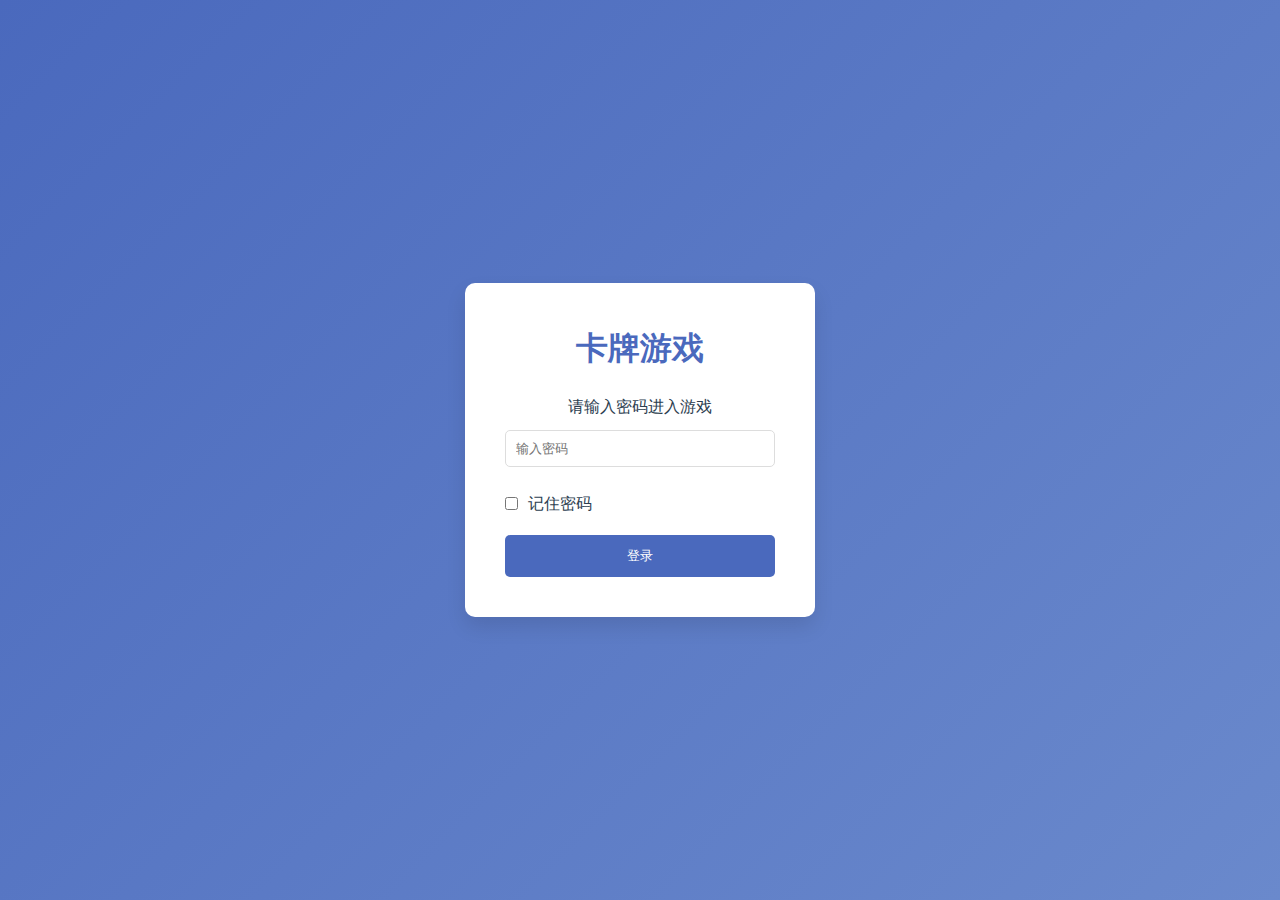
<file: index.html>
<!DOCTYPE html>
<html lang="zh">
<head>
    <meta charset="UTF-8">
    <meta name="viewport" content="width=device-width, initial-scale=1.0, maximum-scale=1.0, user-scalable=no">
    <title>卡牌游戏 - 登录</title>
    <style>
        :root {
            --primary-color: #4a69bd;
            --secondary-color: #6a89cc;
            --accent-color: #f6b93b;
            --background-color: #f5f6fa;
            --card-color: #ffffff;
            --text-color: #2c3e50;
            --shadow-color: rgba(0, 0, 0, 0.1);
        }
        
        * {
            margin: 0;
            padding: 0;
            box-sizing: border-box;
            font-family: 'Arial', sans-serif;
        }
        
        body {
            background-color: var(--background-color);
            color: var(--text-color);
            line-height: 1.6;
            height: 100vh;
            background: linear-gradient(135deg, var(--primary-color), var(--secondary-color));
        }
        
        .login-container {
            display: flex;
            flex-direction: column;
            align-items: center;
            justify-content: center;
            height: 100vh;
        }
        
        .login-box {
            background-color: white;
            padding: 40px;
            border-radius: 10px;
            box-shadow: 0 10px 20px var(--shadow-color);
            text-align: center;
            width: 350px;
            max-width: 90%;
        }
        
        .login-box h1 {
            color: var(--primary-color);
            margin-bottom: 20px;
        }
        
        .login-box input {
            width: 100%;
            padding: 10px;
            margin: 10px 0;
            border: 1px solid #ddd;
            border-radius: 5px;
        }
        
        .login-box button {
            width: 100%;
            padding: 12px;
            background-color: var(--primary-color);
            color: white;
            border: none;
            border-radius: 5px;
            cursor: pointer;
            margin-top: 15px;
            transition: background-color 0.3s;
        }
        
        .login-box button:hover {
            background-color: var(--secondary-color);
        }
        
        .remember-me {
            display: flex;
            align-items: center;
            justify-content: flex-start;
            margin-top: 10px;
        }
        
        .remember-me input {
            width: auto;
            margin-right: 10px;
        }
        
        @media screen and (max-width: 480px) {
            .login-box {
                width: 90%;
                padding: 30px;
            }
        }
    </style>
</head>
<body>
    <!-- 登录页面 -->
    <div class="login-container" id="loginPage">
        <div class="login-box">
            <h1>卡牌游戏</h1>
            <p>请输入密码进入游戏</p>
            <input type="password" id="passwordInput" placeholder="输入密码">
            <div class="remember-me">
                <input type="checkbox" id="rememberMe">
                <label for="rememberMe">记住密码</label>
            </div>
            <button id="loginBtn">登录</button>
            <p id="loginError" style="color: red; margin-top: 10px; display: none;">密码错误，请重试</p>
        </div>
    </div>
    
    <script>
        // 登录相关代码
        const correctPassword = "100gift"; // 实际应用中应使用加密方式存储或服务器验证
        
        document.addEventListener('DOMContentLoaded', function() {
            const loginBtn = document.getElementById('loginBtn');
            const passwordInput = document.getElementById('passwordInput');
            const loginError = document.getElementById('loginError');
            const rememberMe = document.getElementById('rememberMe');
            
            // 检查是否已登录
            checkLogin();
            
            // 登录按钮点击事件
            loginBtn.addEventListener('click', handleLogin);
            
            // 回车键登录
            passwordInput.addEventListener('keypress', (e) => {
                if (e.key === 'Enter') {
                    handleLogin();
                }
            });
            
            // 处理登录请求
            function handleLogin() {
                const password = passwordInput.value;
                
                if (password === correctPassword) {
                    // 保存登录状态（如果选择了记住密码）
                    if (rememberMe.checked) {
                        localStorage.setItem('isLoggedIn', 'true');
                    } else {
                        sessionStorage.setItem('isLoggedIn', 'true');
                    }
                    
                    // 跳转到主应用页面
                    window.location.href = 'app.html';
                } else {
                    loginError.style.display = 'block';
                    setTimeout(() => {
                        loginError.style.display = 'none';
                    }, 3000);
                }
            }
            
            // 检查是否已登录
            function checkLogin() {
                if (localStorage.getItem('isLoggedIn') === 'true' || 
                    sessionStorage.getItem('isLoggedIn') === 'true') {
                    // 已登录，跳转到主应用页面
                    window.location.href = 'app.html';
                }
            }
        });
    </script>
</body>
</html>
</file>
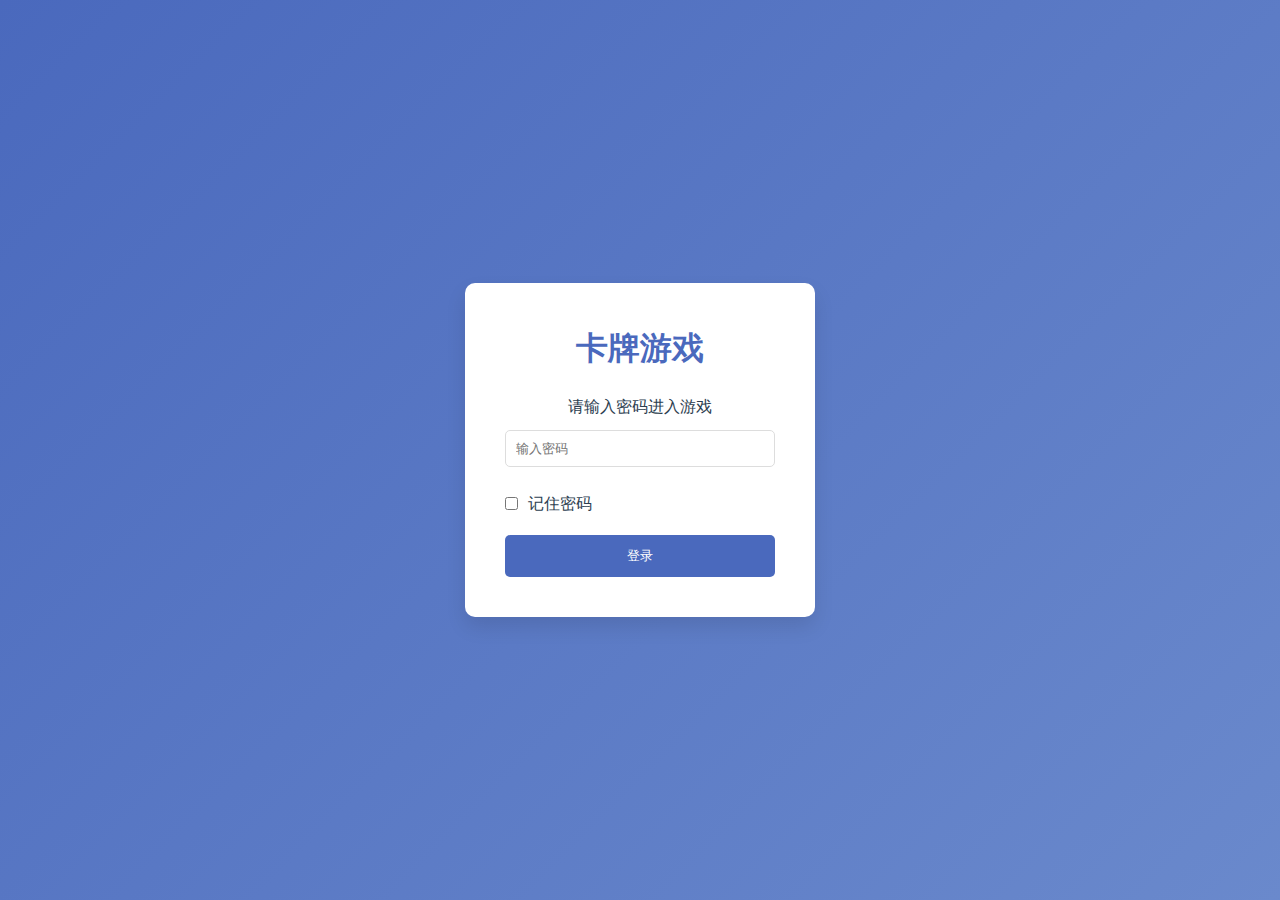
<file: app.html>
<!DOCTYPE html>
<html lang="zh">
<head>
    <meta charset="UTF-8">
    <meta name="viewport" content="width=device-width, initial-scale=1.0, maximum-scale=1.0, user-scalable=no">
    <title>卡牌游戏</title>
    <link rel="stylesheet" href="styles.css">
    <link rel="stylesheet" href="audio-styles.css">
</head>
<body>
    <!-- 主应用界面 -->
    <div class="app-container" id="appContainer">
        <div class="header">
            <h1>卡牌游戏</h1>
        </div>
        
        <div class="nav">
            <button class="nav-btn active" data-target="gameSection">游戏</button>
            <button class="nav-btn" data-target="historySection">历史记录</button>
            <button class="nav-btn" data-target="statsSection">统计</button>
            <button class="nav-btn" data-target="manageSection">牌库管理</button>
            <button class="nav-btn" data-target="settingsSection">设置</button>
            <button id="logoutBtn">退出</button>
            <!-- 音频控制按钮会通过JS动态添加到这里 -->
        </div>
        
        <div class="container">
            <!-- 游戏界面 -->
            <div class="section active" id="gameSection">
                <h2>游戏界面</h2>
                
                <div class="action-buttons">
                    <button class="btn" id="drawCardBtn">抽卡</button>
                    <button class="btn" id="playCardBtn" disabled>出牌</button>
                </div>
                
                <div class="filter-controls">
                    <button class="filter-btn all active" data-category="all">全部</button>
                    <button class="filter-btn 养自己" data-category="养自己">养自己</button>
                    <button class="filter-btn CBT" data-category="CBT">CBT</button>
                    <button class="filter-btn 奖励" data-category="奖励">奖励</button>
                </div>
                
                <h3>弃牌区</h3>
                <div class="card-container" id="discardContainer">
                    <div class="card empty-hint">
                        <div class="card-image">🗑️</div>
                        <div class="card-content">
                            <div class="card-title">弃牌区</div>
                            <div class="card-description">点击出牌按钮将手牌打出到弃牌区</div>
                        </div>
                    </div>
                </div>
                
                <h3>手牌</h3>
                <div class="card-container" id="handContainer">
                    <!-- 抽卡后的卡牌会显示在这里 -->
                </div>
            </div>
            
            <!-- 历史记录界面 -->
            <div class="section" id="historySection">
                <h2>历史记录</h2>
                
                <div class="filter-controls">
                    <button class="filter-btn all active" data-type="all">全部记录</button>
                    <button class="filter-btn 养自己" data-type="draw">抽卡记录</button>
                    <button class="filter-btn CBT" data-type="play">出牌记录</button>
                </div>
                
                <div class="history-container" id="historyContainer">
                    <!-- 历史记录会显示在这里 -->
                </div>
            </div>
            
            <!-- 统计界面 -->
            <div class="section" id="statsSection">
                <h2>统计信息</h2>
                
                <div class="stats-container">
                    <div class="stat-card">
                        <h3>总抽卡数</h3>
                        <p id="totalDraws">0</p>
                    </div>
                    <div class="stat-card">
                        <h3>总出牌数</h3>
                        <p id="totalPlays">0</p>
                    </div>
                    <div class="stat-card">
                        <h3>当前手牌</h3>
                        <p id="currentHands">0</p>
                    </div>
                </div>
                
                <h3>类别统计</h3>
                <div class="stats-container">
                    <div class="stat-card" style="border-top: 5px solid var(--self-care-color);">
                        <h3>养自己</h3>
                        <p id="selfCareCount">0</p>
                    </div>
                    <div class="stat-card" style="border-top: 5px solid var(--cbt-color);">
                        <h3>CBT</h3>
                        <p id="cbtCount">0</p>
                    </div>
                    <div class="stat-card" style="border-top: 5px solid var(--reward-color);">
                        <h3>奖励</h3>
                        <p id="rewardCount">0</p>
                    </div>
                </div>
            </div>
            
            <!-- 牌库管理界面 -->
            <div class="section" id="manageSection">
                <h2>牌库管理</h2>
                
                <div class="filter-controls">
                    <button class="filter-btn all active" data-category="all">全部</button>
                    <button class="filter-btn 养自己" data-category="养自己">养自己</button>
                    <button class="filter-btn CBT" data-category="CBT">CBT</button>
                    <button class="filter-btn 奖励" data-category="奖励">奖励</button>
                </div>
                
                <form id="addCardForm">
                    <div class="form-group">
                        <label for="cardName">卡牌名称</label>
                        <input type="text" id="cardName" required>
                    </div>
                    
                    <div class="form-group">
                        <label for="cardDescription">卡牌描述</label>
                        <textarea id="cardDescription" required></textarea>
                    </div>
                    
                    <div class="form-group">
                        <label for="cardImage">卡牌图标</label>
                        <input type="text" id="cardImage" placeholder="输入emoji或图片URL" value="🃏">
                    </div>
                    
                    <div class="form-group">
                        <label for="cardCategory">卡牌类别</label>
                        <select id="cardCategory">
                            <option value="养自己">养自己</option>
                            <option value="CBT">CBT</option>
                            <option value="奖励">奖励</option>
                        </select>
                    </div>
                    
                    <button type="submit" class="btn">添加卡牌</button>
                </form>
                
                <h3 style="margin-top: 20px;">现有卡牌</h3>
                <div class="card-container" id="libraryContainer">
                    <!-- 现有卡牌会显示在这里 -->
                </div>
            </div>
            
            <!-- 设置界面 -->
            <div class="section" id="settingsSection">
                <h2>设置</h2>
                
                <div class="settings-container">
                    <div class="setting-group">
                        <h3>密码设置</h3>
                        <div class="form-group">
                            <label for="currentPassword">当前密码</label>
                            <input type="password" id="currentPassword" placeholder="输入当前密码">
                        </div>
                        <div class="form-group">
                            <label for="newPassword">新密码</label>
                            <input type="password" id="newPassword" placeholder="输入新密码">
                        </div>
                        <div class="form-group">
                            <label for="confirmPassword">确认密码</label>
                            <input type="password" id="confirmPassword" placeholder="再次输入新密码">
                        </div>
                        <button class="btn" id="changePasswordBtn">修改密码</button>
                    </div>
                </div>
            </div>
        </div>
    </div>
    
    <!-- 引入脚本文件 -->
    <script src="cards.js"></script>
    <script src="card-functions.js"></script>
    <script src="ui-functions.js"></script>
    <script src="auth.js"></script>
    <script src="audio.js"></script>
    <script src="app.js"></script>
    <script src="app-init.js"></script>
</body>
</html>
</file>
<file: styles.css>
:root {
    --primary-color: #4a69bd;
    --secondary-color: #6a89cc;
    --accent-color: #f6b93b;
    --background-color: #f5f6fa;
    --card-color: #ffffff;
    --text-color: #2c3e50;
    --shadow-color: rgba(0, 0, 0, 0.1);
    
    /* 卡牌类别颜色 */
    --self-care-color: #f1c40f; /* 黄色 - 养自己 */
    --cbt-color: #3498db;       /* 蓝色 - CBT */
    --reward-color: #2ecc71;    /* 绿色 - 奖励 */
}

* {
    margin: 0;
    padding: 0;
    box-sizing: border-box;
    font-family: 'Arial', sans-serif;
    -webkit-tap-highlight-color: transparent; /* 移除移动端点击高亮 */
}

body {
    background-color: var(--background-color);
    color: var(--text-color);
    line-height: 1.6;
    font-size: 16px;
    overflow-x: hidden;
    touch-action: manipulation; /* 改善移动端交互体验 */
}

.container {
    width: 100%;
    max-width: 100%;
    margin: 0 auto;
    padding: 10px;
}

/* 登录页面样式 */
.login-container {
    display: flex;
    flex-direction: column;
    align-items: center;
    justify-content: center;
    height: 100vh;
    background: linear-gradient(135deg, var(--primary-color), var(--secondary-color));
}

.login-box {
    background-color: white;
    padding: 30px;
    border-radius: 10px;
    box-shadow: 0 10px 20px var(--shadow-color);
    text-align: center;
    width: 90%;
    max-width: 350px;
}

.login-box h1 {
    color: var(--primary-color);
    margin-bottom: 20px;
    font-size: 1.8rem;
}

.login-box input {
    width: 100%;
    padding: 12px;
    margin: 10px 0;
    border: 1px solid #ddd;
    border-radius: 5px;
    font-size: 16px;
}

.login-box button {
    width: 100%;
    padding: 14px;
    background-color: var(--primary-color);
    color: white;
    border: none;
    border-radius: 5px;
    cursor: pointer;
    margin-top: 15px;
    transition: background-color 0.3s;
    font-size: 16px;
}

.login-box button:hover {
    background-color: var(--secondary-color);
}

.remember-me {
    display: flex;
    align-items: center;
    justify-content: flex-start;
    margin-top: 10px;
}

.remember-me input {
    width: auto;
    margin-right: 10px;
}

/* 主界面样式 */
.app-container {
    display: none; /* 初始隐藏 */
    min-height: 100vh;
    display: flex;
    flex-direction: column;
}

.header {
    background-color: var(--primary-color);
    color: white;
    padding: 15px 0;
    text-align: center;
    box-shadow: 0 2px 5px var(--shadow-color);
}

.header h1 {
    font-size: 1.5rem;
    margin: 0;
}

.nav {
    display: flex;
    flex-wrap: nowrap;
    overflow-x: auto;
    background-color: var(--secondary-color);
    padding: 8px 0;
    -webkit-overflow-scrolling: touch; /* 增强iOS滚动体验 */
    scrollbar-width: none; /* 隐藏滚动条 */
}

.nav::-webkit-scrollbar {
    display: none; /* 隐藏WebKit浏览器滚动条 */
}

.nav button {
    flex: 0 0 auto;
    margin: 0 5px;
    padding: 10px 15px;
    background-color: transparent;
    color: white;
    border: none;
    border-radius: 5px;
    cursor: pointer;
    transition: background-color 0.3s;
    white-space: nowrap;
    font-size: 14px;
}

.nav button:hover,
.nav button.active {
    background-color: rgba(255, 255, 255, 0.2);
}

.content {
    margin-top: 10px;
    flex: 1;
}

.section {
    display: none;
    width: 100%;
    padding: 15px;
    background-color: white;
    border-radius: 10px;
    box-shadow: 0 2px 5px var(--shadow-color);
    margin-bottom: 15px;
}

.section.active {
    display: block;
}

.section h2 {
    font-size: 1.3rem;
    margin-bottom: 15px;
    text-align: center;
}

.section h3 {
    font-size: 1.1rem;
    margin: 15px 0 10px;
    text-align: center;
}

/* 卡牌样式 */
.card-container {
    display: flex;
    flex-wrap: wrap;
    justify-content: center;
    margin: 10px 0;
    gap: 10px; /* 使用gap替代margin可以更好地控制间距 */
}

.card {
    width: 140px;
    height: 200px;
    background-color: var(--card-color);
    border-radius: 10px;
    box-shadow: 0 3px 10px var(--shadow-color);
    display: flex;
    flex-direction: column;
    overflow: hidden;
    transition: transform 0.3s, box-shadow 0.3s;
    cursor: pointer;
    position: relative;
}

.card:active {
    transform: scale(0.95);
}

.card.selected {
    border: 3px solid var(--accent-color);
}

/* 根据卡牌类别设置颜色 */
.card.category-养自己 {
    border-top: 5px solid var(--self-care-color);
}

.card.category-CBT {
    border-top: 5px solid var(--cbt-color);
}

.card.category-奖励 {
    border-top: 5px solid var(--reward-color);
}

.card-image {
    height: 100px;
    background-color: #f1f2f6;
    display: flex;
    align-items: center;
    justify-content: center;
    font-size: 36px;
    color: var(--primary-color);
}

/* 根据卡牌类别设置图片背景颜色 */
.category-养自己 .card-image {
    background-color: rgba(241, 196, 15, 0.1);
}

.category-CBT .card-image {
    background-color: rgba(52, 152, 219, 0.1);
}

.category-奖励 .card-image {
    background-color: rgba(46, 204, 113, 0.1);
}

.card-content {
    padding: 8px;
    flex-grow: 1;
    display: flex;
    flex-direction: column;
}

.card-title {
    font-weight: bold;
    margin-bottom: 4px;
    font-size: 14px;
}

.card-description {
    font-size: 12px;
    color: #7f8c8d;
    overflow: hidden;
    text-overflow: ellipsis;
    display: -webkit-box;
    -webkit-line-clamp: 3;
    -webkit-box-orient: vertical;
}

.card-category {
    position: absolute;
    top: 5px;
    right: 5px;
    padding: 2px 6px;
    border-radius: 10px;
    font-size: 10px;
    color: white;
}

.category-tag-养自己 {
    background-color: var(--self-care-color);
}

.category-tag-CBT {
    background-color: var(--cbt-color);
}

.category-tag-奖励 {
    background-color: var(--reward-color);
}

/* 抽卡和出牌按钮 */
.action-buttons {
    display: flex;
    justify-content: center;
    gap: 10px;
    margin-bottom: 15px;
}

.btn {
    padding: 12px 20px;
    background-color: var(--primary-color);
    color: white;
    border: none;
    border-radius: 5px;
    cursor: pointer;
    transition: background-color 0.3s;
    font-size: 16px;
    min-width: 100px;
}

.btn:active {
    transform: scale(0.95);
}

.btn:disabled {
    background-color: #95a5a6;
    cursor: not-allowed;
}

/* 筛选控件 */
.filter-controls {
    display: flex;
    justify-content: center;
    flex-wrap: wrap;
    gap: 5px;
    margin-bottom: 15px;
}

.filter-btn {
    padding: 8px 12px;
    border: none;
    border-radius: 20px;
    cursor: pointer;
    font-size: 13px;
    transition: all 0.3s;
}

.filter-btn.all {
    background-color: #95a5a6;
    color: white;
}

.filter-btn.养自己 {
    background-color: var(--self-care-color);
    color: white;
}

.filter-btn.CBT {
    background-color: var(--cbt-color);
    color: white;
}

.filter-btn.奖励 {
    background-color: var(--reward-color);
    color: white;
}

.filter-btn.active {
    box-shadow: 0 0 0 2px #fff, 0 0 0 4px currentColor;
}

/* 历史记录样式 */
.history-container {
    max-height: 60vh;
    overflow-y: auto;
    -webkit-overflow-scrolling: touch;
    padding: 5px;
}

.history-item {
    padding: 10px;
    margin-bottom: 8px;
    background-color: #f8f9fa;
    border-radius: 5px;
    display: flex;
    align-items: center;
}

.history-icon {
    width: 30px;
    height: 30px;
    color: white;
    border-radius: 50%;
    display: flex;
    align-items: center;
    justify-content: center;
    margin-right: 10px;
    flex-shrink: 0;
}

.history-icon.draw {
    background-color: var(--primary-color);
}

.history-icon.play {
    background-color: var(--accent-color);
}

.history-content {
    flex-grow: 1;
    min-width: 0; /* 确保flex子项正确缩小 */
}

.history-time {
    font-size: 12px;
    color: #7f8c8d;
}

/* 卡牌管理样式 */
.form-group {
    margin-bottom: 15px;
}

.form-group label {
    display: block;
    margin-bottom: 5px;
    font-weight: bold;
}

.form-group input,
.form-group textarea,
.form-group select {
    width: 100%;
    padding: 10px;
    border: 1px solid #ddd;
    border-radius: 5px;
    font-size: 16px;
}

.form-group textarea {
    height: 80px;
    resize: vertical;
}

/* 抽卡动画 */
@keyframes cardFlip {
    0% {
        transform: rotateY(0deg) scale(0.8);
        opacity: 0;
    }
    50% {
        transform: rotateY(90deg) scale(1);
        opacity: 1;
    }
    100% {
        transform: rotateY(0deg) scale(1);
        opacity: 1;
    }
}

.card-draw-animation {
    animation: cardFlip 1s forwards;
}

/* 出牌动画 */
@keyframes cardPlay {
    0% {
        transform: scale(1);
        opacity: 1;
    }
    100% {
        transform: scale(0) rotate(15deg);
        opacity: 0;
    }
}

.card-play-animation {
    animation: cardPlay 0.5s forwards;
}

/* 统计信息样式 */
.stats-container {
    display: flex;
    justify-content: center;
    flex-wrap: wrap;
    gap: 10px;
    margin: 15px 0;
}

.stat-card {
    padding: 12px;
    border-radius: 10px;
    min-width: 100px;
    flex: 1 1 40%; /* 让卡片能够更好地响应 */
    max-width: 150px;
    background-color: white;
    box-shadow: 0 2px 5px var(--shadow-color);
    text-align: center;
}

.stat-card h3 {
    margin-bottom: 8px;
    color: var(--primary-color);
    font-size: 14px;
}

.stat-card p {
    font-size: 20px;
    font-weight: bold;
}

/* 弃牌区样式 */
.empty-hint {
    border: 2px dashed #ddd;
    box-shadow: none;
    background-color: rgba(255, 255, 255, 0.7);
}

.empty-hint .card-image {
    background-color: transparent;
}

/* 手机端优化 */
@media screen and (max-width: 767px) {
    .container {
        padding: 5px;
    }
    
    .section {
        padding: 10px;
    }
    
    .card {
        width: 120px; /* 小屏幕上卡牌更小 */
        height: 180px;
    }
    
    .card-image {
        height: 80px;
        font-size: 32px;
    }
    
    .nav button {
        padding: 10px 10px;
        font-size: 13px;
    }
    
    .btn {
        padding: 10px 15px;
        font-size: 14px;
    }
    
    .filter-btn {
        padding: 6px 10px;
        font-size: 12px;
    }
    
    .section h2 {
        font-size: 1.2rem;
    }
    
    .section h3 {
        font-size: 1rem;
    }
    
    /* 确保表单元素在移动设备上易于点击 */
    .form-group input,
    .form-group textarea,
    .form-group select,
    .btn {
        font-size: 16px; /* 防止iOS缩放 */
    }
}

/* 小屏手机优化 */
@media screen and (max-width: 375px) {
    .card {
        width: 110px;
        height: 170px;
    }
    
    .card-image {
        height: 70px;
        font-size: 28px;
    }
    
    .filter-controls {
        margin-bottom: 10px;
    }
    
    .section {
        margin-bottom: 10px;
    }
}
</file>
<file: audio-styles.css>
/* 音频控制样式 */
.audio-control {
    display: flex;
    align-items: center;
    margin-left: auto;
    margin-right: 5px;
}

.audio-btn {
    width: 36px;
    height: 36px;
    border-radius: 50%;
    background-color: rgba(255, 255, 255, 0.1);
    border: none;
    color: white;
    font-size: 18px;
    margin: 0 3px;
    cursor: pointer;
    display: flex;
    align-items: center;
    justify-content: center;
    transition: all 0.2s ease-in-out;
}

.audio-btn:hover {
    background-color: rgba(255, 255, 255, 0.2);
    transform: scale(1.05);
}

.audio-btn:active {
    transform: scale(0.95);
}

.audio-btn.disabled {
    opacity: 0.5;
    color: rgba(255, 255, 255, 0.7);
}

/* 移动端优化 */
@media screen and (max-width: 767px) {
    .audio-btn {
        width: 32px;
        height: 32px;
        font-size: 16px;
    }
}

/* 小屏手机优化 */
@media screen and (max-width: 375px) {
    .audio-btn {
        width: 28px;
        height: 28px;
        font-size: 14px;
    }
}
</file>
